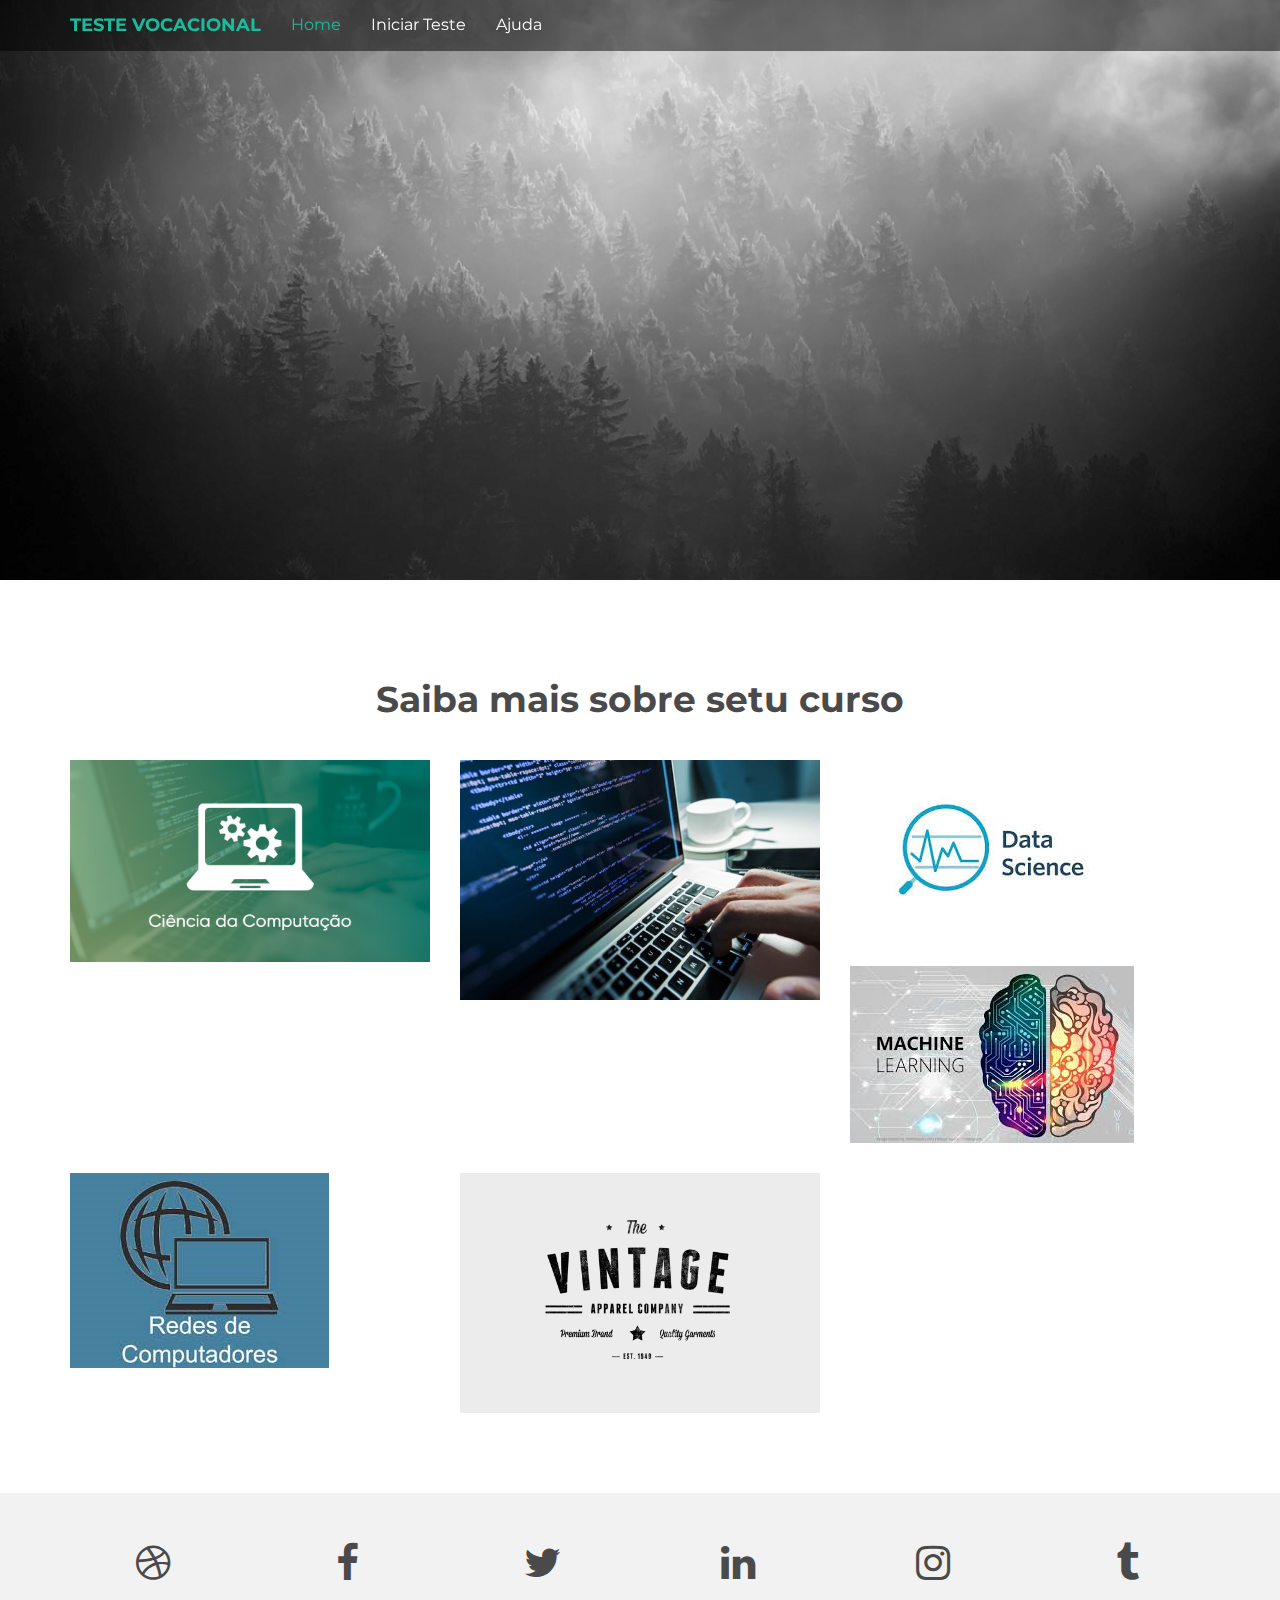
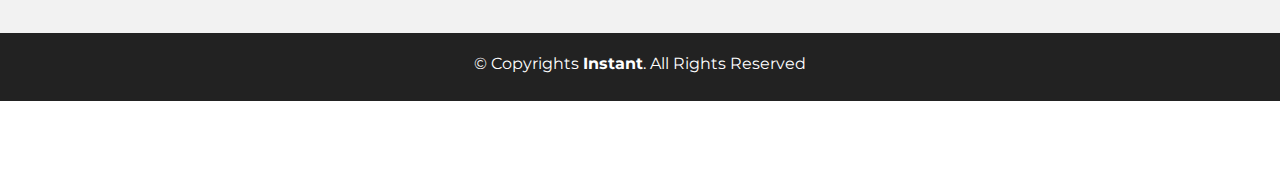
<file: web/Instant/index.html>
<!DOCTYPE html>
<html lang="en">
    <head>
        <meta charset="utf-8">
        <title>Teste Vocacional com ChatBot</title>
        <meta content="width=device-width, initial-scale=1.0" name="viewport">
        <meta content="" name="keywords">
        <meta content="" name="description">

        <!-- Favicons -->
        <link href="img/favicon.png" rel="icon">
        <link href="img/apple-touch-icon.png" rel="apple-touch-icon">

        <!-- Google Fonts -->
        <link href="https://fonts.googleapis.com/css?family=Montserrat:300,400,500,700" rel="stylesheet">

        <!-- Bootstrap CSS File -->
        <link href="lib/bootstrap/css/bootstrap.min.css" rel="stylesheet">

        <!-- Libraries CSS Files -->
        <link href="lib/font-awesome/css/font-awesome.min.css" rel="stylesheet">

        <!-- Main Stylesheet File -->
        <link href="css/style.css" rel="stylesheet">

        <!-- =======================================================
          Template Name: Instant
          Template URL: https://templatemag.com/instant-bootstrap-personal-template/
          Author: TemplateMag.com
          License: https://templatemag.com/license/
        ======================================================= -->
    </head>

    <body>

        <!-- Static navbar -->
        <div class="navbar navbar-default navbar-fixed-top" role="navigation">
            <div class="container">
                <div class="navbar-header">
                    <button type="button" class="navbar-toggle" data-toggle="collapse" data-target=".navbar-collapse">
                        <span class="sr-only">Toggle navigation</span>
                        <span class="icon-bar"></span>
                        <span class="icon-bar"></span>
                        <span class="icon-bar"></span>
                    </button>
                    <a class="navbar-brand" href="index.html">TESTE VOCACIONAL</a>        
                </div>

                <div class="navbar-collapse collapse">
                    <ul class="nav navbar-nav navbar-left">
                        <li class="active"><a href="index.html">Home</a></li>
                        <li><a href="about.html">Iniciar Teste</a></li>
                        <li><a href="works.html" class="smoothscroll">Ajuda</a></li>          
                        <!--<li><a href="contact.html" class="smoothscroll">Contact</a></li>-->
                    </ul>          

                </div>
                <!--/.nav-collapse -->
            </div>

        </div>


        <div id="headerwrap">
            <div class="container">
                <div class="col-lg-6">
                    <p>
                        
                    </p>
                </div>
            </div>
            <!-- /container -->
        </div>

        <section id="works"></section>
        <div class="container">
            <div class="row centered mt mb">
                <h1>Saiba mais sobre setu curso</h1>

                <div class="col-lg-4 col-md-4 col-sm-4 gallery">
                    <a href="works.html"><img src="img/cursos/computacao.jpg" class="img-responsive"></a>
                </div>
                <div class="col-lg-4 col-md-4 col-sm-4 gallery">
                    <a href="works.html"><img src="img/cursos/analise-desen-sist.jpg" class="img-responsive"></a>
                </div>
                <div class="col-lg-4 col-md-4 col-sm-4 gallery">
                    <a href="works.html"><img src="img/cursos/data-science.png" class="img-responsive"></a>
                </div>
                <div class="col-lg-4 col-md-4 col-sm-4 gallery">
                    <a href="works.html"><img src="img/cursos/machine-learning.png" class="img-responsive"></a>
                </div>
                <div class="col-lg-4 col-md-4 col-sm-4 gallery">
                    <a href="works.html"><img src="img/cursos/redes-de-computadores.png" class="img-responsive"></a>
                </div>
                <div class="col-lg-4 col-md-4 col-sm-4 gallery">
                    <a href="works.html"><img src="img/portfolio/folio06.png" class="img-responsive"></a>
                </div>
            </div>
        </div>

        <div id="social">
            <div class="container">
                <div class="row centered">
                    <div class="col-lg-2">
                        <a href="#"><i class="fa fa-dribbble"></i></a>
                    </div>
                    <div class="col-lg-2">
                        <a href="#"><i class="fa fa-facebook"></i></a>
                    </div>
                    <div class="col-lg-2">
                        <a href="#"><i class="fa fa-twitter"></i></a>
                    </div>
                    <div class="col-lg-2">
                        <a href="#"><i class="fa fa-linkedin"></i></a>
                    </div>
                    <div class="col-lg-2">
                        <a href="#"><i class="fa fa-instagram"></i></a>
                    </div>
                    <div class="col-lg-2">
                        <a href="#"><i class="fa fa-tumblr"></i></a>
                    </div>

                </div>
            </div>
        </div>

        <div id="copyrights">
            <div class="container">
                <p>
                    &copy; Copyrights <strong>Instant</strong>. All Rights Reserved
                </p>
                <div class="credits">
                    
                   
                </div>
            </div>
        </div>
        <!-- / copyrights -->

        <!-- JavaScript Libraries -->
        <script src="lib/jquery/jquery.min.js"></script>
        <script src="lib/bootstrap/js/bootstrap.min.js"></script>
        <script src="lib/php-mail-form/validate.js"></script>

        <!-- Template Main Javascript File -->
        <script src="js/main.js"></script>

    </body>
</html>
</file>
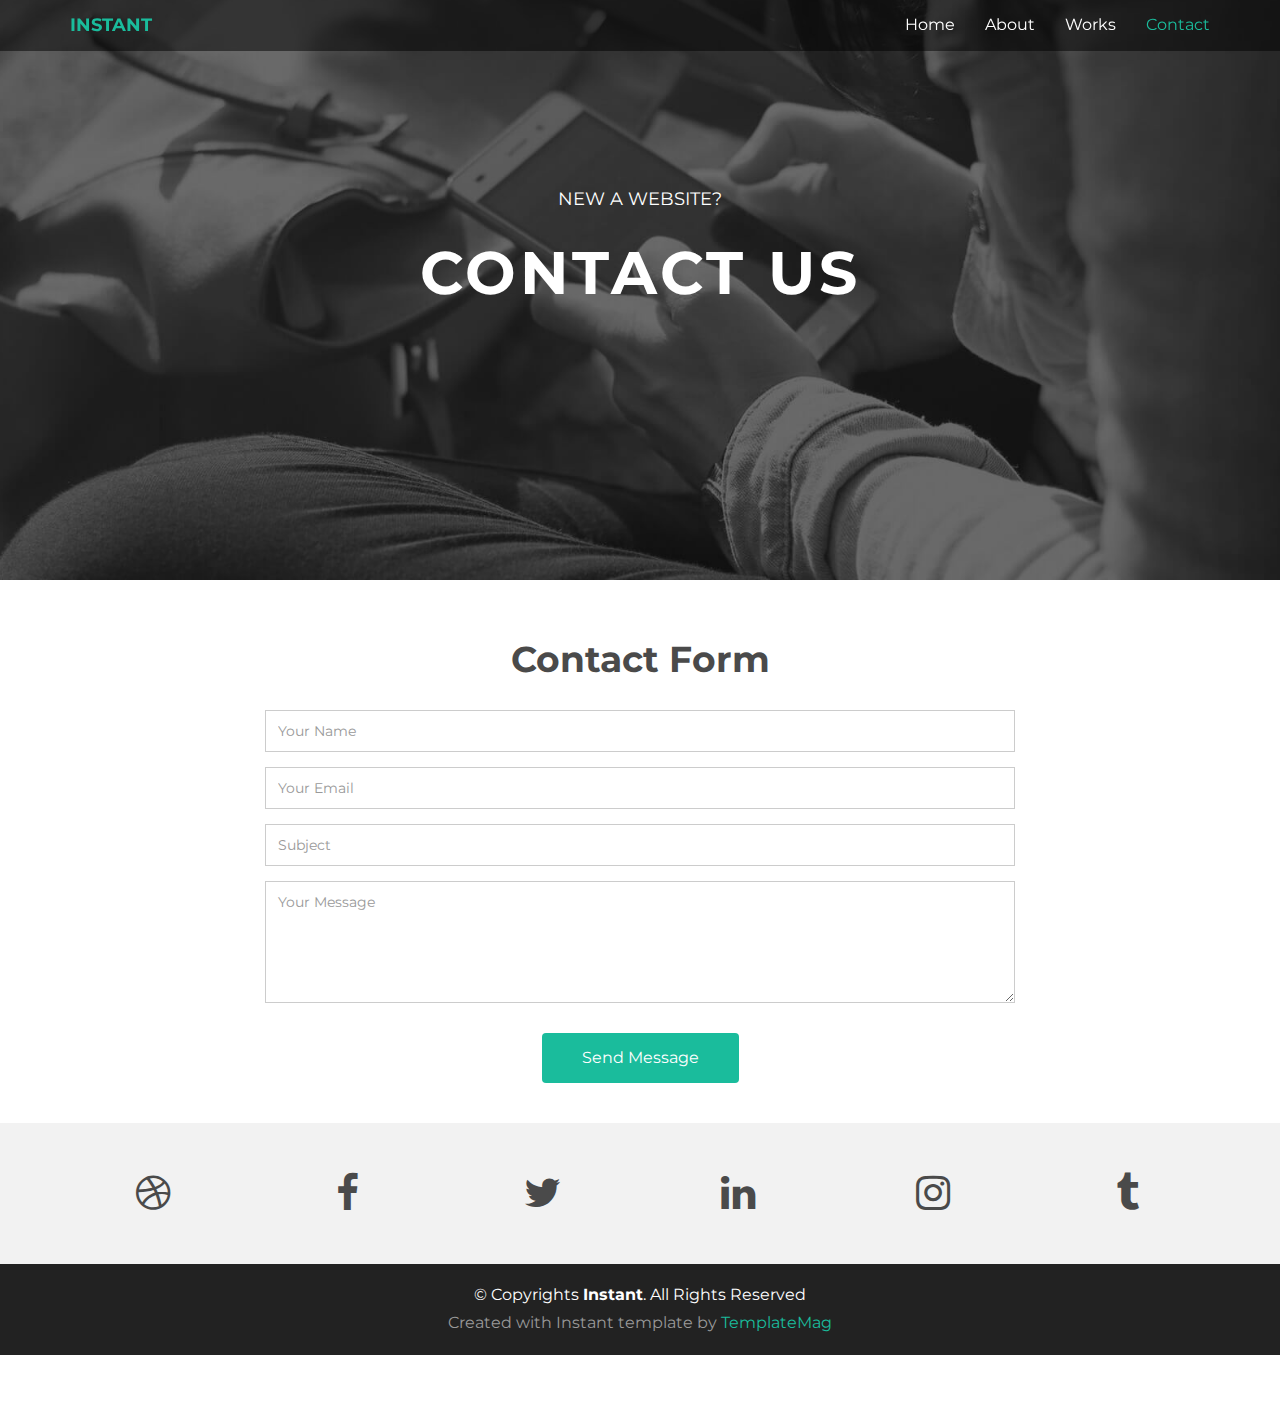
<file: web/Instant/contact.html>
<!DOCTYPE html>
<html lang="en">
<head>
  <meta charset="utf-8">
  <title>Instant - Bootstrap Personal Template</title>
  <meta content="width=device-width, initial-scale=1.0" name="viewport">
  <meta content="" name="keywords">
  <meta content="" name="description">

  <!-- Favicons -->
  <link href="img/favicon.png" rel="icon">
  <link href="img/apple-touch-icon.png" rel="apple-touch-icon">

  <!-- Google Fonts -->
  <link href="https://fonts.googleapis.com/css?family=Montserrat:300,400,500,700" rel="stylesheet">

  <!-- Bootstrap CSS File -->
  <link href="lib/bootstrap/css/bootstrap.min.css" rel="stylesheet">

  <!-- Libraries CSS Files -->
  <link href="lib/font-awesome/css/font-awesome.min.css" rel="stylesheet">

  <!-- Main Stylesheet File -->
  <link href="css/style.css" rel="stylesheet">

  <!-- =======================================================
    Template Name: Instant
    Template URL: https://templatemag.com/instant-bootstrap-personal-template/
    Author: TemplateMag.com
    License: https://templatemag.com/license/
  ======================================================= -->
</head>

<body>

  <!-- Static navbar -->
  <div class="navbar navbar-default navbar-fixed-top" role="navigation">
    <div class="container">
      <div class="navbar-header">
        <button type="button" class="navbar-toggle" data-toggle="collapse" data-target=".navbar-collapse">
            <span class="sr-only">Toggle navigation</span>
            <span class="icon-bar"></span>
            <span class="icon-bar"></span>
            <span class="icon-bar"></span>
          </button>
        <a class="navbar-brand" href="index.html">INSTANT</a>
      </div>
      <div class="navbar-collapse collapse">
        <ul class="nav navbar-nav navbar-right">
          <li><a href="index.html">Home</a></li>
          <li><a href="about.html">About</a></li>
          <li><a href="works.html" class="smoothscroll">Works</a></li>
          <li class="active"><a href="contact.html" class="smoothscroll">Contact</a></li>
        </ul>
      </div>
      <!--/.nav-collapse -->
    </div>
  </div>


  <div id="contactwrap">
    <div class="container">
      <div class="row">
        <div class="col-lg-6 col-lg-offset-3">
          <h4>NEW A WEBSITE?</h4>
          <h1>CONTACT US</h1>
        </div>
      </div>
    </div>
    <!-- /container -->
  </div>

  <div id="contact">
    <div class="container">
      <div class="row">
        <div class="col-md-8 col-md-offset-2">
          <h2 class="centered">Contact Form</h2>

          <form class="contact-form php-mail-form" role="form" action="contactform/contactform.php" method="POST">

            <div class="form-group">
              <input type="name" name="name" class="form-control" id="contact-name" placeholder="Your Name" data-rule="minlen:4" data-msg="Please enter at least 4 chars" >
              <div class="validate"></div>
            </div>
            <div class="form-group">
              <input type="email" name="email" class="form-control" id="contact-email" placeholder="Your Email" data-rule="email" data-msg="Please enter a valid email">
              <div class="validate"></div>
            </div>
            <div class="form-group">
              <input type="text" name="subject" class="form-control" id="contact-subject" placeholder="Subject" data-rule="minlen:4" data-msg="Please enter at least 8 chars of subject">
              <div class="validate"></div>
            </div>

            <div class="form-group">
              <textarea class="form-control" name="message" id="contact-message" placeholder="Your Message" rows="5" data-rule="required" data-msg="Please write something for us"></textarea>
              <div class="validate"></div>
            </div>

            <div class="loading"></div>
            <div class="error-message"></div>
            <div class="sent-message">Your message has been sent. Thank you!</div>

            <div class="form-send">
              <button type="submit" class="btn btn-large">Send Message</button>
            </div>

          </form>

        </div>
      </div>
    </div>
  </div>

  <div id="social">
    <div class="container">
      <div class="row centered">
        <div class="col-lg-2">
          <a href="#"><i class="fa fa-dribbble"></i></a>
        </div>
        <div class="col-lg-2">
          <a href="#"><i class="fa fa-facebook"></i></a>
        </div>
        <div class="col-lg-2">
          <a href="#"><i class="fa fa-twitter"></i></a>
        </div>
        <div class="col-lg-2">
          <a href="#"><i class="fa fa-linkedin"></i></a>
        </div>
        <div class="col-lg-2">
          <a href="#"><i class="fa fa-instagram"></i></a>
        </div>
        <div class="col-lg-2">
          <a href="#"><i class="fa fa-tumblr"></i></a>
        </div>

      </div>
    </div>
  </div>

  <div id="copyrights">
    <div class="container">
      <p>
        &copy; Copyrights <strong>Instant</strong>. All Rights Reserved
      </p>
      <div class="credits">
        <!--
          You are NOT allowed to delete the credit link to TemplateMag with free version.
          You can delete the credit link only if you bought the pro version.
          Buy the pro version with working PHP/AJAX contact form: https://templatemag.com/instant-bootstrap-personal-template/
          Licensing information: https://templatemag.com/license/
        -->
        Created with Instant template by <a href="https://templatemag.com/">TemplateMag</a>
      </div>
    </div>
  </div>
  <!-- / copyrights -->

  <!-- JavaScript Libraries -->
  <script src="lib/jquery/jquery.min.js"></script>
  <script src="lib/bootstrap/js/bootstrap.min.js"></script>
  <script src="lib/php-mail-form/validate.js"></script>

  <!-- Template Main Javascript File -->
  <script src="js/main.js"></script>

</body>
</html>
</file>
<file: web/Instant/css/style.css>
/**
* Template Name: Instant
* Template URL: https://templatemag.com/instant-bootstrap-personal-template/
* Author: TemplateMag.com
* License: https://templatemag.com/license/
*/

/* ==========================================================================
   Base Styles, Bootstrap Modifications & Fonts Import
   ========================================================================== */


::-moz-selection {
    background: #f2c2c9;
    color: #a4003a;
    text-shadow: none;
}

::selection {
    background: #16a085;
    color: #a4003a;
    text-shadow: none;
}

/*
 * A better looking default horizontal rule
 */

 hr {
    display: block;
    height: 1px;
    border: 0;
    border-top: 1px solid #ccc;
    margin: 1em 0;
    padding: 0;
}

.centered {
	text-align: center
}

.mt {
	margin-top: 80px;
}

.mb {
	margin-bottom: 80px;
}

/* ==========================================================================
   General styles
   ========================================================================== */


body {
    font-family: 'Montserrat', sans-serif;
    font-weight: 400;
    font-size: 16px;

    -webkit-font-smoothing: antialiased;
    -webkit-overflow-scrolling: touch;
}

h1, h2, h3, h4, h5, h6 {
	font-weight: 700;
    color: #4a4a4a;
}


.navbar-brand {
	font-weight: 700;
}

.navbar-default .navbar-brand, .navbar-default .navbar-brand:hover {
	color: #1abc9c;
}

.navbar-default {
	border-color: transparent;
  background-color: rgba(0, 0, 0, 0.5);
}

.navbar-default .navbar-nav > .active > a, .navbar-default .navbar-nav > .active > a:hover, .navbar-default .navbar-nav > .active > a:focus {
	color: #1abc9c;
	background-color: transparent;
}

.navbar-default .navbar-nav > li > a {
	color: #fff;
}

.navbar-default .navbar-nav > li > a:hover, .navbar-default .navbar-nav > li > a:focus {
	color: #1abc9c;
}

.navbar-default .navbar-toggle {
  border: none;
  border-color: #fff;
}

.navbar-default .navbar-toggle:hover {
  background: #666;
}

.navbar-default .navbar-toggle .icon-bar {
  background-color: #fff;
}


/* ==========================================================================
   Wrap Sections
   ========================================================================== */

#headerwrap {
	background: url(../img/back.jpg) no-repeat center top;
	margin-top: -70px;
	padding-top: 250px;
	text-align:center;
	background-attachment: relative;
	background-position: center center;
	min-height: 650px;
	width: 100%;

    -webkit-background-size: 100%;
    -moz-background-size: 100%;
    -o-background-size: 100%;
    background-size: 100%;

    -webkit-background-size: cover;
    -moz-background-size: cover;
    -o-background-size: cover;
    background-size: cover;
}

#headerwrap h1 {
	color:#ffffff;
	padding-top: 10px;
	padding-bottom: 20px;
	letter-spacing: 4px;
	font-size: 80px;
	font-weight: bold;
}

#headerwrap h4 {
	font-weight: 400;
	color: #ffffff
}

@media (max-width: 768px) {
  #headerwrap {
    padding-top: 180px;
  }
}

#social {
	padding-top: 50px;
	padding-bottom: 50px;
	background-color: #f2f2f2;
}

#social i {
	font-size: 40px;
	color: #4a4a4a
}

#social i:hover {
	color: #1abc9c
}

#footerwrap {
	padding-top: 70px;
	padding-bottom: 50px;
	background-color: #2f2f2f;
}

#footerwrap p {
	color: #f2f2f2;
	margin-left: 10px;
}

#workwrap {
	background: url(../img/work.jpg) no-repeat center top;
	margin-top: -70px;
	padding-top: 250px;
	text-align:center;
	background-attachment: relative;
	background-position: center center;
	min-height: 650px;
	width: 100%;

    -webkit-background-size: 100%;
    -moz-background-size: 100%;
    -o-background-size: 100%;
    background-size: 100%;

    -webkit-background-size: cover;
    -moz-background-size: cover;
    -o-background-size: cover;
    background-size: cover;
}

#workwrap h1 {
	color:#ffffff;
	padding-top: 10px;
	padding-bottom: 20px;
	letter-spacing: 4px;
	font-size: 80px;
	font-weight: bold;
}

#workwrap h4 {
	font-weight: 400;
	color: #ffffff
}

#aboutwrap {
	background: url(../img/about.jpg) no-repeat center top;
	margin-top: -70px;
	padding-top: 250px;
	text-align:center;
	background-attachment: relative;
	background-position: center center;
	min-height: 550px;
	width: 100%;

    -webkit-background-size: 100%;
    -moz-background-size: 100%;
    -o-background-size: 100%;
    background-size: 100%;

    -webkit-background-size: cover;
    -moz-background-size: cover;
    -o-background-size: cover;
    background-size: cover;
}


/* Gallery */
.gallery {
	margin-top: 30px;
}

.gallery img:hover {
	opacity: 0.4;
}


/* Contact Form */

#contactwrap {
	background: url(../img/contact.jpg) no-repeat center top;
	margin-top: -70px;
	padding-top: 250px;
	text-align:center;
	background-attachment: relative;
	background-position: center center;
	min-height: 650px;
	width: 100%;
  background-size: 100%;
  background-size: cover;
}

#contactwrap h1 {
	color:#ffffff;
	padding-top: 10px;
	padding-bottom: 20px;
	letter-spacing: 4px;
	font-size: 60px;
	font-weight: bold;
}

#contactwrap h4 {
	font-weight: 400;
	color: #ffffff
}

#contact {
  padding: 40px 0;
}

#contact h2 {
  font-size: 36px;
  margin-bottom: 30px;
}

.contact-form label {
   color: #999;
}

.contact-form input, .contact-form textarea {
  padding: 10px 12px;
  border-radius: 0;
  box-shadow: none;
  font-size: 14px;
  height: auto;
}

.contact-form .form-send {
  text-align: center;
}

.contact-form .form-send button  {
  background: #1abc9c;
  border: 0;
  padding: 14px 40px;
  color: #fff;
  transition: 0.4s;
  cursor: pointer;
  font-size: 16px;
  margin-top: 15px;
}

.contact-form .form-send button:hover {
  background: #2addb9;
}

.contact-form .validate {
  display: none;
  color: red;
  margin: 0 0 15px 0;
  font-weight: 400;
  font-size: 13px;
}

.contact-form .loading {
  display: none;
  color: #555;
  background: #fff;
  text-align: center;
  padding: 15px;
  margin: 15px 0;
}

.contact-form .loading:before {
  content: "";
  display: inline-block;
  border-radius: 50%;
  width: 24px;
  height: 24px;
  border: 3px solid #18d26e;
  border-top-color: #eee;
  -webkit-animation: animate-loading 1s linear infinite;
  animation: animate-loading 1s linear infinite;
}

@-webkit-keyframes animate-loading {
  0% {
    -webkit-transform: rotate(0deg);
    transform: rotate(0deg);
  }

  100% {
    -webkit-transform: rotate(360deg);
    transform: rotate(360deg);
  }
}

@keyframes animate-loading {
  0% {
    -webkit-transform: rotate(0deg);
    transform: rotate(0deg);
  }

  100% {
    -webkit-transform: rotate(360deg);
    transform: rotate(360deg);
  }
}

.contact-form .error-message {
  display: none;
  color: #fff;
  background: #ed3c0d;
  text-align: center;
  padding: 15px;
  font-weight: 600;
  margin: 15px 0;
}

.contact-form .sent-message {
  display: none;
  color: #fff;
  background: #18d26e;
  text-align: center;
  padding: 15px;
  font-weight: 600;
  margin: 15px 0;
}

/* Copyrights */

#copyrights {
  background: #222222;
  padding: 20px 0;
  text-align: center;
}

#copyrights p {
  margin-bottom: 5px;
  color: #fff;
}

#copyrights a {
  color: #1abc9c;
}

.credits {
  color: #999;
}
</file>
